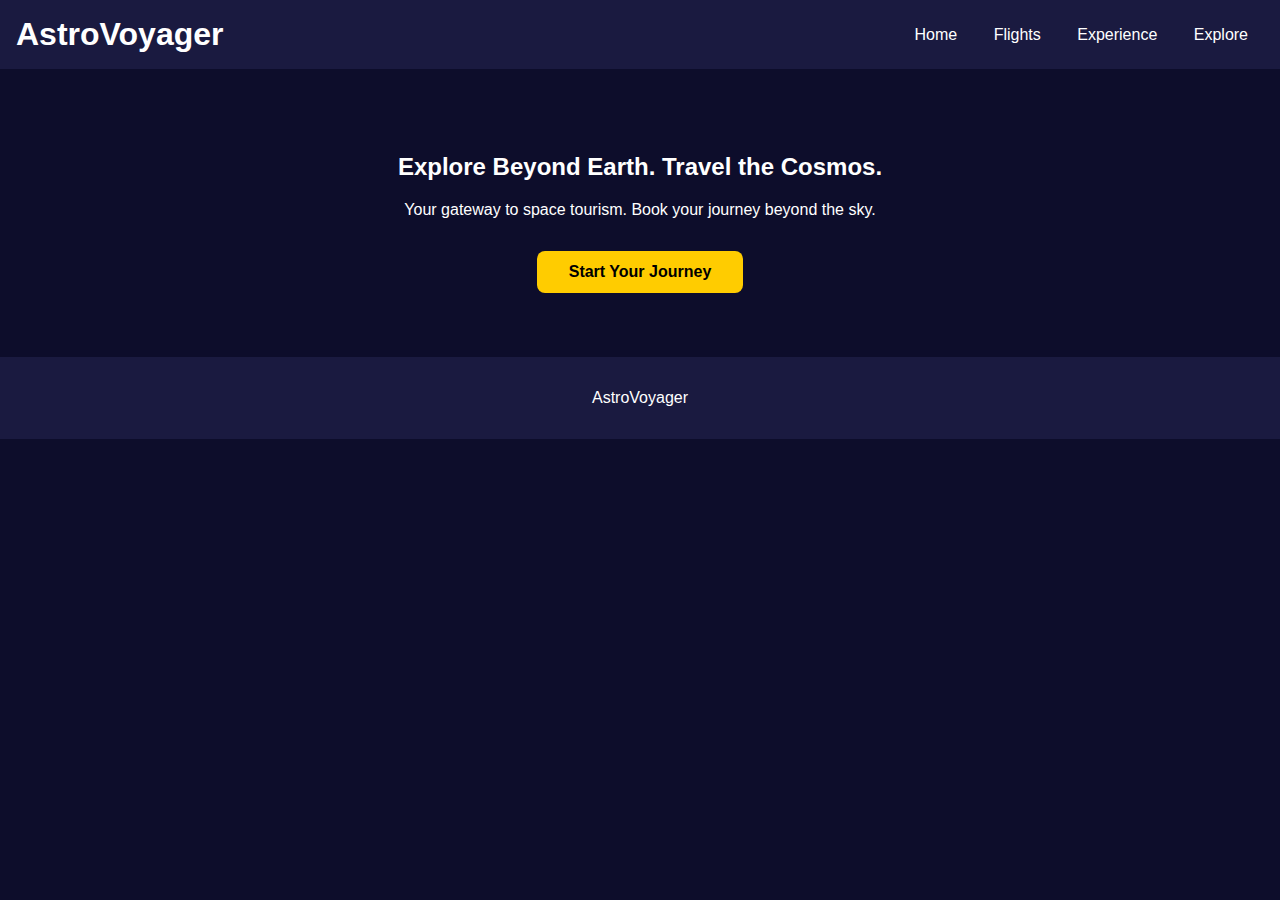
<file: index.html>
<!DOCTYPE html>

<html lang="en">
<head>
  <meta charset="UTF-8" />
  <meta name="viewport" content="width=device-width, initial-scale=1.0" />
  <title>AstroVoyager | Space Travel</title>
  <link rel="stylesheet" href="style.css" />
</head>
<body>
  <header>
    <h1>AstroVoyager</h1>
    <nav>
      <a href="index.html">Home</a>
      <a href="flights.html">Flights</a>
      <a href="experience.html">Experience</a>
      <a href="explore.html">Explore</a>
    </nav>
  </header>

  <main>
    <section class="hero">
      <h2>Explore Beyond Earth. Travel the Cosmos.</h2>
      <p>Your gateway to space tourism. Book your journey beyond the sky.</p>
      <a href="flights.html" class="cta-button">Start Your Journey</a>
    </section>
  </main>

  <footer>
    <p>AstroVoyager</p>
  </footer>
</body>
</html>
</file>
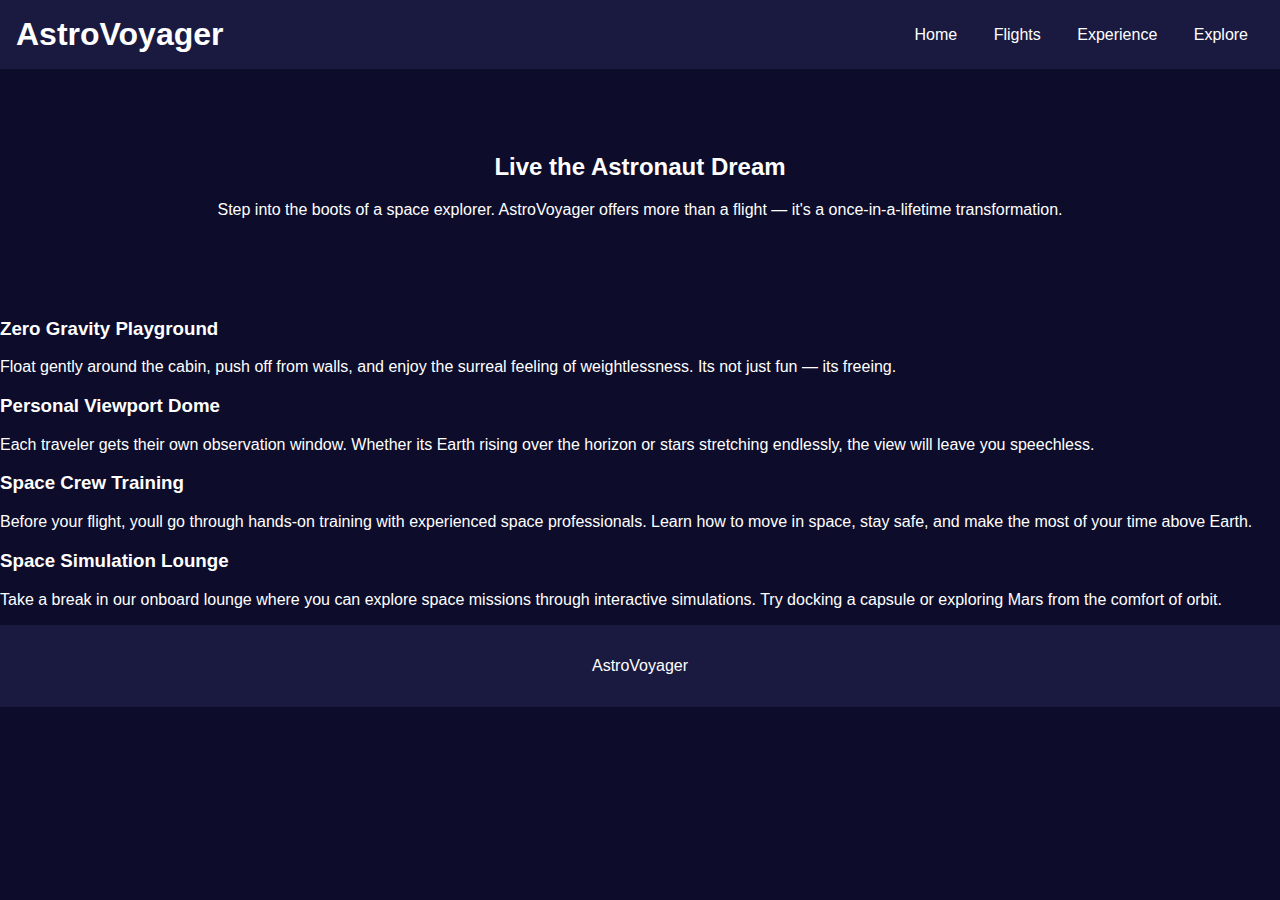
<file: experience.html>
<!DOCTYPE html>
<html lang="en">
<head>
  <meta charset="UTF-8">
  <meta name="viewport" content="width=device-width, initial-scale=1.0">
  <title>AstroVoyager | Experience</title>
  <link rel="stylesheet" href="style.css">
</head>
<body>
  <header>
    <h1>AstroVoyager</h1>
    <nav>
      <a href="index.html">Home</a>
      <a href="flights.html">Flights</a>
      <a href="experience.html">Experience</a>
      <a href="explore.html">Explore</a>
    </nav>
  </header>

  <main>
    <section class="hero">
      <h2>Live the Astronaut Dream</h2>
      <p>Step into the boots of a space explorer. AstroVoyager offers more than a flight — it's a once-in-a-lifetime transformation.</p>
    </section>

    <section class="features">
      <h3>Zero Gravity Playground</h3>
      <p>Float gently around the cabin, push off from walls, and enjoy the surreal feeling of weightlessness. Its not just fun — its freeing.</p>
      <h3>Personal Viewport Dome</h3>
      <p>Each traveler gets their own observation window. Whether its Earth rising over the horizon or stars stretching endlessly, the view will leave you speechless.</p>

      <h3>Space Crew Training</h3>
      <p>Before your flight, youll go through hands-on training with experienced space professionals. Learn how to move in space, stay safe, and make the most of your time above Earth.</p>

      <h3>Space Simulation Lounge</h3>
      <p>Take a break in our onboard lounge where you can explore space missions through interactive simulations. Try docking a capsule or exploring Mars from the comfort of orbit.</p>
    </section>

    
  </main>

  <footer>
    <p>AstroVoyager</p>
  </footer>
</body>
</html>
</file>
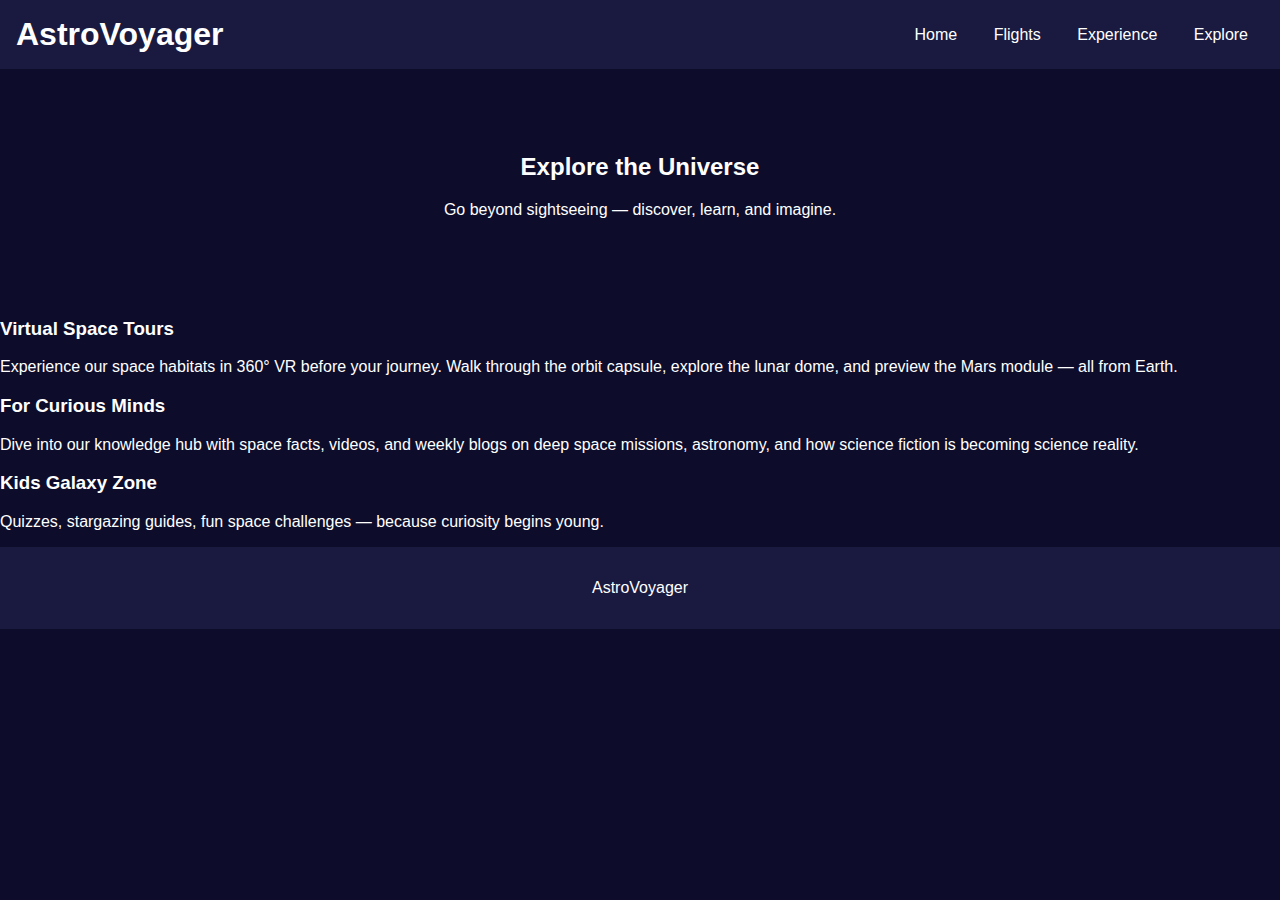
<file: explore.html>
<!DOCTYPE html>
<html lang="en">
<head>
  <meta charset="UTF-8" />
  <meta name="viewport" content="width=device-width, initial-scale=1.0" />
  <title>Explore the Universe | AstroVoyager</title>
  <link rel="stylesheet" href="style.css" />
</head>
<body>
  <header>
    <h1>AstroVoyager</h1>
    <nav>
      <a href="index.html">Home</a>
      <a href="flights.html">Flights</a>
      <a href="experience.html">Experience</a>
      <a href="explore.html">Explore</a>
    </nav>
  </header>

  <main>
    <section class="hero">
      <h2>Explore the Universe</h2>
      <p>Go beyond sightseeing — discover, learn, and imagine.</p>
    </section>

    <section class="intro">
      <h3>Virtual Space Tours</h3>
      <p>
        Experience our space habitats in 360° VR before your journey.  
        Walk through the orbit capsule, explore the lunar dome, and preview the Mars module — all from Earth.
      </p>
    </section>

    <section class="intro">
      <h3>For Curious Minds</h3>
      <p>
        Dive into our knowledge hub with space facts, videos, and weekly blogs on deep space missions,  
        astronomy, and how science fiction is becoming science reality.
      </p>
    </section>

    <section class="intro">
      <h3>Kids Galaxy Zone</h3>
      <p>
        Quizzes, stargazing guides, fun space challenges — because curiosity begins young.
      </p>
    </section>
  </main>

  <footer>
    <p>AstroVoyager</p>
  </footer>
</body>
</html>
</file>
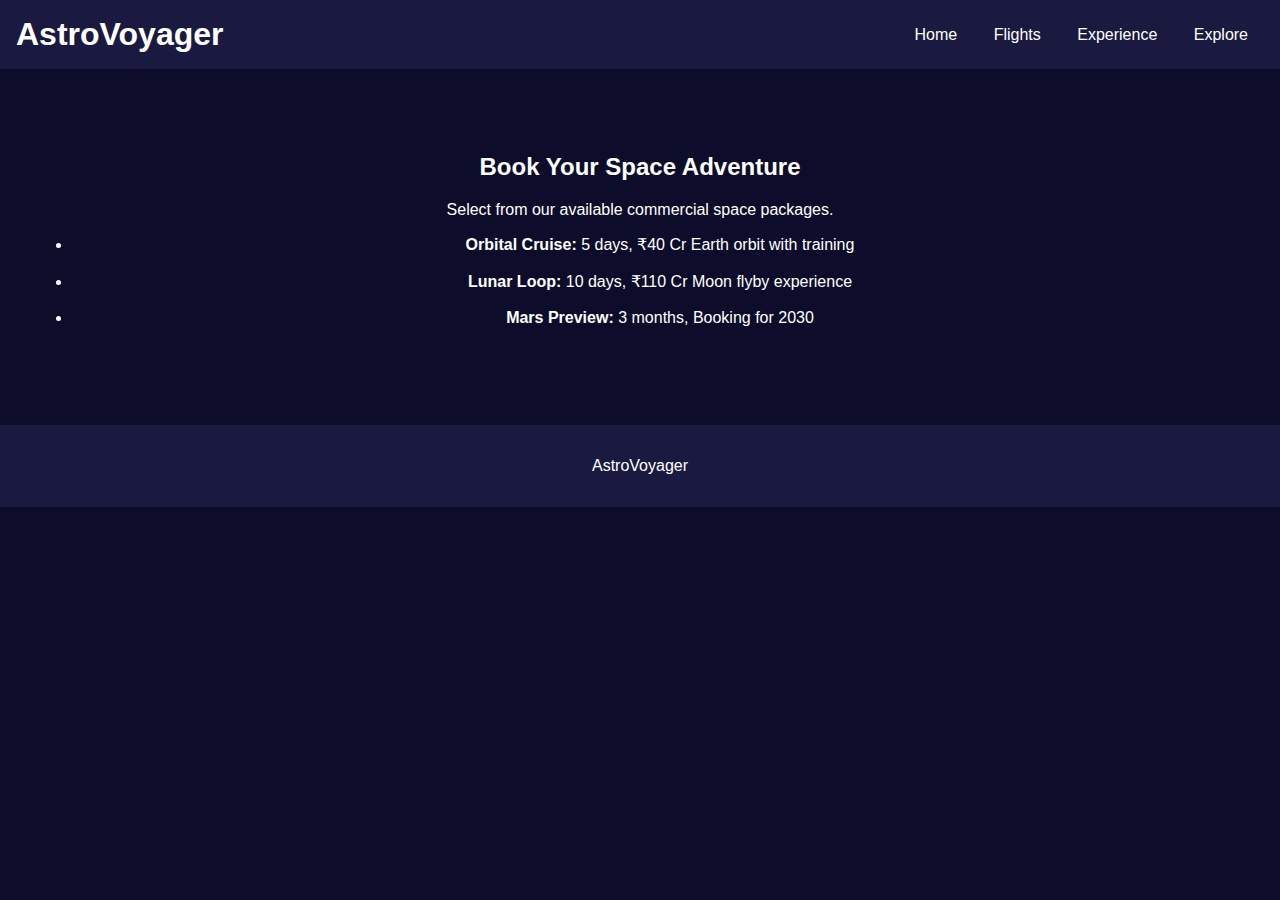
<file: flights.html>
<!DOCTYPE html>
<html lang="en">
<head>
  <meta charset="UTF-8" />
  <meta name="viewport" content="width=device-width, initial-scale=1.0" />
  <title>Flights & Packages</title>
  <link rel="stylesheet" href="style.css" />
</head>
<body>
  <header>
    <h1>AstroVoyager</h1>
    <nav>
      <a href="index.html">Home</a>
      <a href="flights.html">Flights</a>
      <a href="experience.html">Experience</a>
      <a href="explore.html">Explore</a>
    </nav>
  </header>

  <main>
    <section class="hero">
      <h2>Book Your Space Adventure</h2>
      <p>Select from our available commercial space packages.</p>
      <ul>
        <li><strong>Orbital Cruise:</strong> 5 days, ₹40 Cr  Earth orbit with training</li><br>
        <li><strong>Lunar Loop:</strong> 10 days, ₹110 Cr Moon flyby experience</li><br>
        <li><strong>Mars Preview:</strong> 3 months, Booking for 2030</li><br>
      </ul>
    </section>
  </main>

  <footer>
    <p>AstroVoyager</p>
  </footer>
</body>
</html>
</file>
<file: style.css>
body {
  font-family: Arial, sans-serif;
  margin: 0;
  background-color: #0d0d2b;
  color: #ffffff;
}

header {
  background-color: #1a1a40;
  padding: 1rem;
  display: flex;
  justify-content: space-between;
  align-items: center;
}

header h1 {
  margin: 0;
}

nav a {
  margin: 0 1rem;
  color: #ffffff;
  text-decoration: none;
}

.hero {
  text-align: center;
  padding: 4rem 2rem;
}

.cta-button {
  display: inline-block;
  margin-top: 1rem;
  padding: 0.75rem 2rem;
  background-color: #ffcc00;
  color: #000;
  font-weight: bold;
  border: none;
  border-radius: 8px;
  text-decoration: none;
}

footer {
  text-align: center;
  padding: 1rem;
  background-color: #1a1a40;
}
</file>
